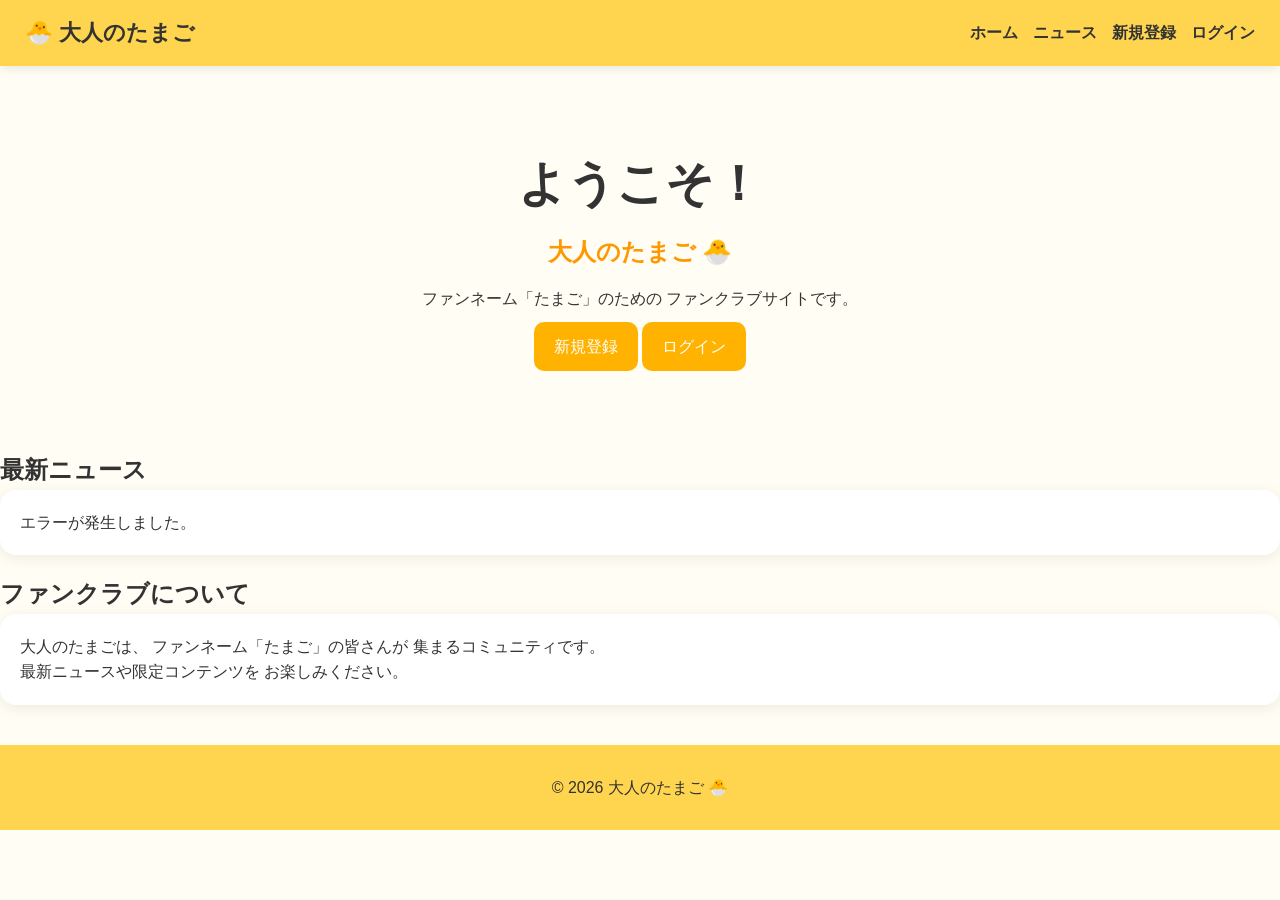
<file: index.html>
<!DOCTYPE html>

<html lang="ja">
<head>
    <meta charset="UTF-8">
    <meta name="viewport" content="width=device-width, initial-scale=1.0">
    <title>大人のたまご 🐣</title>
    <link rel="stylesheet" href="style.css">


</head>
<body>

<header class="header">


<div class="logo">
    🐣 大人のたまご
</div>

<button class="menu-btn" onclick="toggleMenu()">
    ☰
</button>

<nav class="nav" id="nav">
    <a href="index.html">ホーム</a>
    <a href="news.html">ニュース</a>
    <a href="register.html">新規登録</a>
    <a href="login.html">ログイン</a>
</nav>


</header>

<section class="hero">


<h1>ようこそ！</h1>

<h2>大人のたまご 🐣</h2>

<p>
    ファンネーム「たまご」のための
    ファンクラブサイトです。
</p>

<div class="hero-buttons">

    <a href="register.html" class="btn">
        新規登録
    </a>

    <a href="login.html" class="btn">
        ログイン
    </a>

</div>


</section>

<section class="news-section">


<h2>最新ニュース</h2>

<div id="latestNews">

    <div class="loading">
        ニュースを読み込み中...
    </div>

</div>


</section>

<section class="about-section">


<h2>ファンクラブについて</h2>

<div class="card">

    <p>
        大人のたまごは、
        ファンネーム「たまご」の皆さんが
        集まるコミュニティです。
    </p>

    <p>
        最新ニュースや限定コンテンツを
        お楽しみください。
    </p>

</div>


</section>

<footer>


<p>
    © 2026 大人のたまご 🐣
</p>


</footer>

<script src="main.js"></script>

<script>

loadLatestNews();

</script>

</body>
</html>
</file>
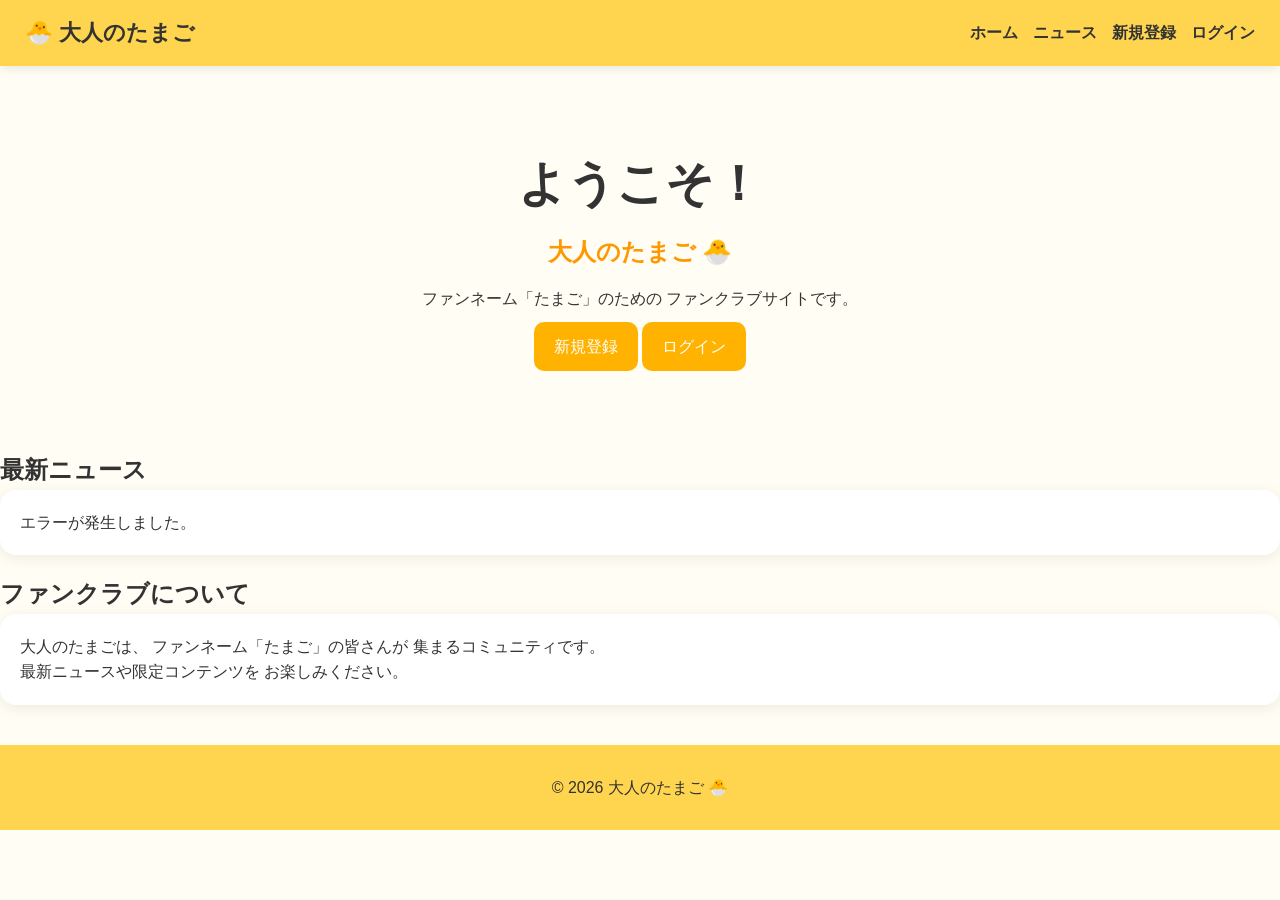
<file: admin.html>
<!DOCTYPE html>
<html lang="ja">
<head>
<meta charset="UTF-8">
<meta name="viewport" content="width=device-width, initial-scale=1.0">
<title>管理画面 | 大人のたまご 🐣</title>

<link rel="stylesheet" href="style.css">
</head>
<body>

<header class="header">

<div class="logo">
🐣 大人のたまご
</div>

<button class="menu-btn" onclick="toggleMenu()">
☰
</button>

<nav class="nav" id="nav">
<a href="index.html">ホーム</a>
<a href="news.html">ニュース</a>
<a href="member.html">マイページ</a>
</nav>

</header>

<main class="container">

<div class="card">

<h1>ニュース投稿</h1>

<input
type="text"
id="title"
placeholder="タイトル">

<input
type="text"
id="category"
placeholder="カテゴリ">

<input
type="text"
id="image"
placeholder="画像URL（任意）">

<textarea
id="content"
placeholder="本文"></textarea>

<button
class="btn"
onclick="createNews()">
投稿する
</button>

</div>

<div class="card">

<h2>投稿済みニュース</h2>

<div id="newsList">
読み込み中...
</div>

</div>

</main>

<script src="main.js"></script>

<script>

const user =
JSON.parse(
localStorage.getItem("user")
);

if(
!user ||
user.role !== "admin"
){
alert("管理者専用ページです");
location.href = "index.html";
}

loadAdminNews();

async function createNews(){

const title =
document.getElementById("title").value.trim();

const category =
document.getElementById("category").value.trim();

const image =
document.getElementById("image").value.trim();

const content =
document.getElementById("content").value.trim();

if(
!title ||
!category ||
!content
){
alert("必須項目を入力してください");
return;
}

try{

const response =
await fetch(

GAS_URL +

"?action=createNews" +

"&title=" +
encodeURIComponent(title) +

"&category=" +
encodeURIComponent(category) +

"&image=" +
encodeURIComponent(image) +

"&content=" +
encodeURIComponent(content)

);

const result =
await response.json();

if(result.success){

alert("投稿しました");

document.getElementById("title").value="";
document.getElementById("category").value="";
document.getElementById("image").value="";
document.getElementById("content").value="";

loadAdminNews();

}else{

alert("投稿失敗");

}

}catch(error){

console.error(error);

alert("通信エラー");

}

}

async function loadAdminNews(){

const container =
document.getElementById(
"newsList"
);

try{

const response =
await fetch(
GAS_URL +
"?action=newsList"
);

const result =
await response.json();

if(!result.success){

container.innerHTML =
"ニュース取得失敗";

return;

}

if(result.news.length === 0){

container.innerHTML =
"<p>ニュースはありません。</p>";

return;

}

let html = "";

result.news.forEach(news=>{

html += `

<div class="card">

<h3>${news.title}</h3>

<p>
カテゴリ:
${news.category}
</p>

<button
class="btn"
onclick="deleteNews('${news.id}')">
削除
</button>

</div>

`;

});

container.innerHTML =
html;

}catch(error){

console.error(error);

container.innerHTML =
"取得エラー";

}

}

async function deleteNews(id){

if(
!confirm("削除しますか？")
){
return;
}

try{

const response =
await fetch(

GAS_URL +

"?action=deleteNews&id=" +

encodeURIComponent(id)

);

const result =
await response.json();

if(result.success){

alert("削除しました");

loadAdminNews();

}else{

alert("削除失敗");

}

}catch(error){

console.error(error);

alert("通信エラー");

}

}

</script>

</body>
</html>
</file>
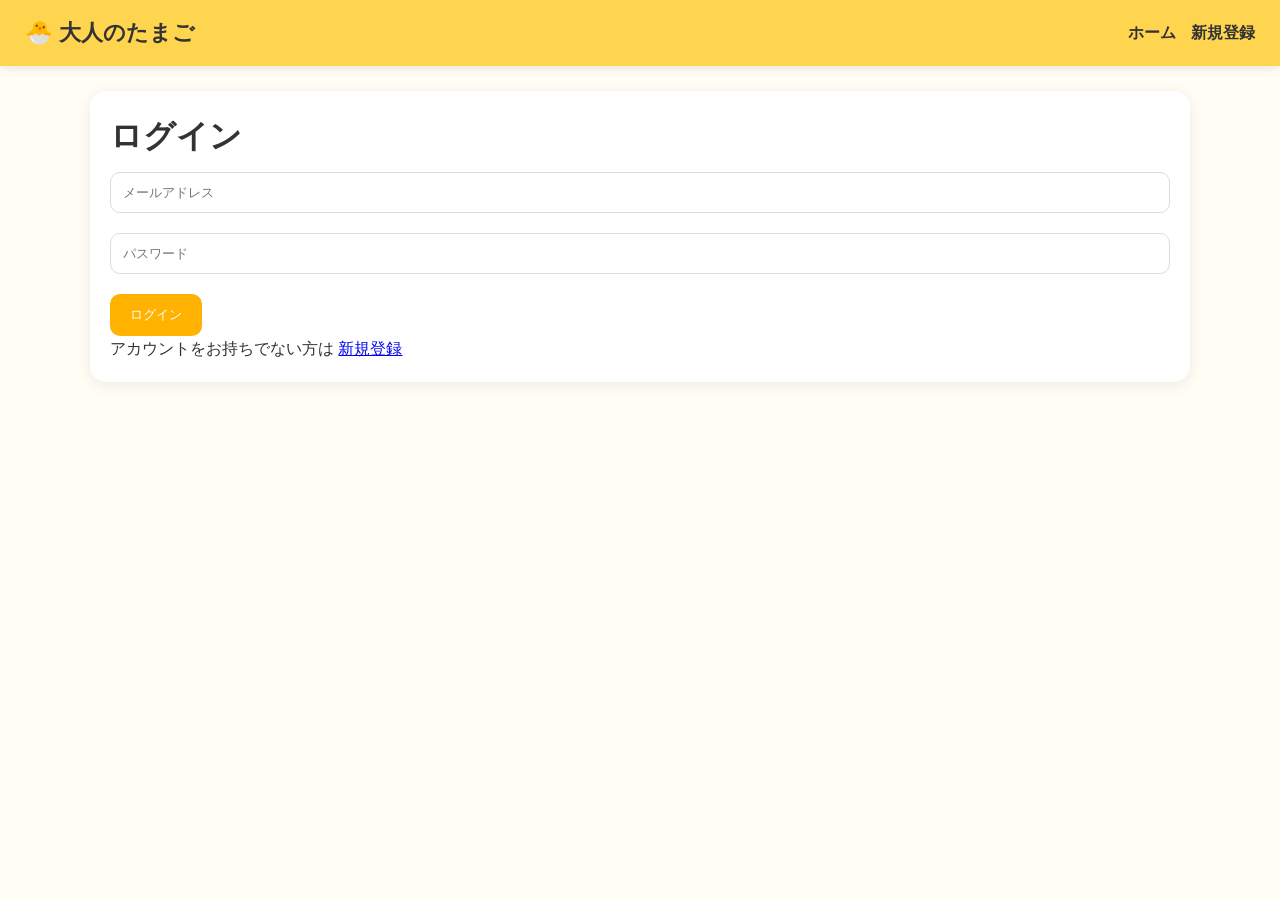
<file: login.html>
<!DOCTYPE html>

<html lang="ja">
<head>
<meta charset="UTF-8">
<meta name="viewport" content="width=device-width, initial-scale=1.0">
<title>ログイン | 大人のたまご 🐣</title>

<link rel="stylesheet" href="style.css">
</head>
<body>

<header class="header">


<div class="logo">
    🐣 大人のたまご
</div>

<nav class="nav">
    <a href="index.html">ホーム</a>
    <a href="register.html">新規登録</a>
</nav>


</header>

<main class="container">


<div class="card login-card">

    <h1>ログイン</h1>

    <input
        type="email"
        id="email"
        placeholder="メールアドレス"
    >

    <input
        type="password"
        id="password"
        placeholder="パスワード"
    >

    <button
        class="btn"
        onclick="login()"
    >
        ログイン
    </button>

    <p>
        アカウントをお持ちでない方は
        <a href="register.html">
            新規登録
        </a>
    </p>

</div>


</main>

<script src="main.js"></script>

<script>

async function login(){

    const email =
        document.getElementById("email").value;

    const password =
        document.getElementById("password").value;

    if(
        !email ||
        !password
    ){
        alert("入力してください");
        return;
    }

    const response =
        await fetch(
            GAS_URL +
            "?action=login" +
            "&email=" +
            encodeURIComponent(email) +
            "&password=" +
            encodeURIComponent(password)
        );

    const result =
        await response.json();

    if(result.success){

        localStorage.setItem(
            "user",
            JSON.stringify(result)
        );

        alert("ログイン成功");

        location.href =
            "member.html";

    }else{

        alert(
            result.message
        );

    }

}

</script>

<script src="main.js"></script>

</body>
</html>
</file>
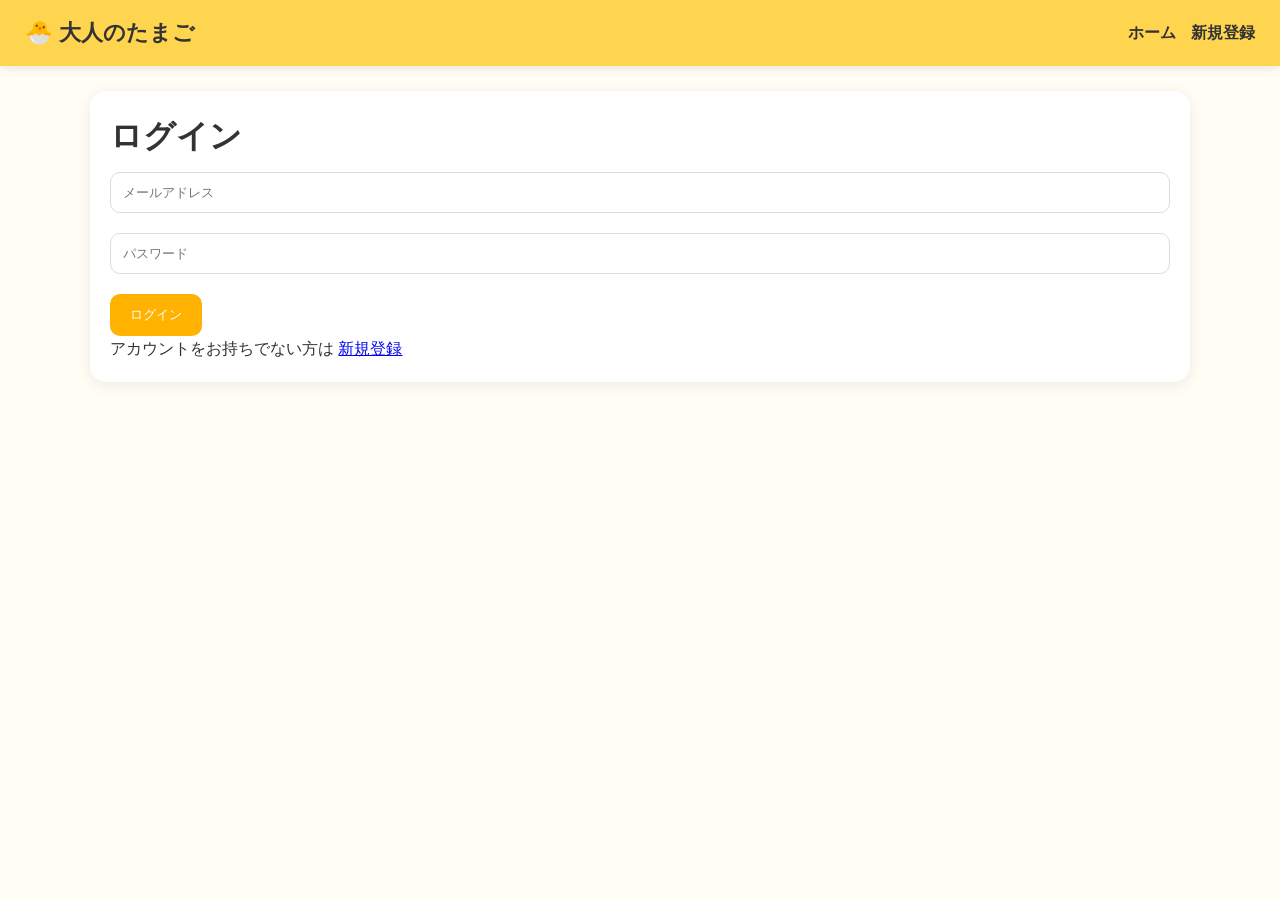
<file: member.html>
<!DOCTYPE html>

<html lang="ja">
<head>
<meta charset="UTF-8">
<meta name="viewport" content="width=device-width, initial-scale=1.0">
<title>マイページ | 大人のたまご 🐣</title>

<link rel="stylesheet" href="style.css">
</head>
<body>

<header class="header">


<div class="logo">
    🐣 大人のたまご
</div>

<nav class="nav">
    <a href="index.html">ホーム</a>
    <a href="news.html">ニュース</a>
</nav>


</header>

<main class="container">


<div class="card">

    <h1>
        ようこそ！
    </h1>

    <h2 id="userName">
        読み込み中...
    </h2>

    <p id="userEmail">
    </p>

    <p id="userRole">
    </p>

</div>

<div class="card">

    <h2>
        会員メニュー
    </h2>

    <a
        href="news.html"
        class="btn"
    >
        ニュースを見る
    </a>

    <button
        id="adminBtn"
        class="btn"
        style="display:none;"
        onclick="location.href='admin.html'"
    >
        管理画面
    </button>

    <button
        class="btn logout-btn"
        onclick="logout()"
    >
        ログアウト
    </button>

</div>


</main>

<script>

const user =
JSON.parse(
localStorage.getItem("user")
);

if(!user){

    location.href =
    "login.html";

}

document.getElementById(
"userName"
).textContent =
user.name + " さん";

document.getElementById(
"userEmail"
).textContent =
"メール: " + user.email;

document.getElementById(
"userRole"
).textContent =
"権限: " + user.role;

if(
user.role === "admin"
){

    document.getElementById(
    "adminBtn"
    ).style.display =
    "inline-block";

}

function logout(){

    localStorage.removeItem(
    "user"
    );

    location.href =
    "index.html";

}

</script>

</body>
</html>
</file>
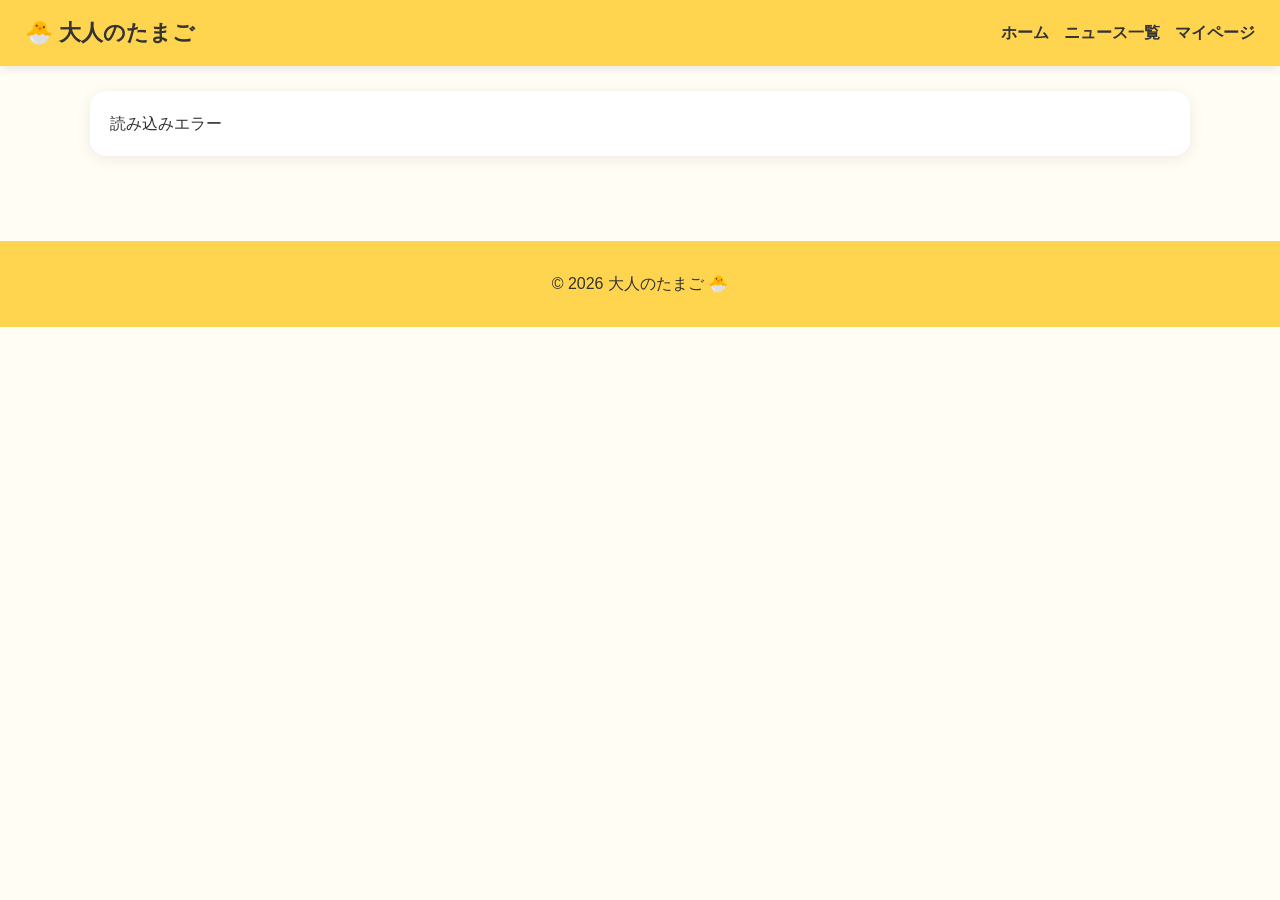
<file: news-detail.html>
<!DOCTYPE html>

<html lang="ja">
<head>
<meta charset="UTF-8">
<meta name="viewport" content="width=device-width, initial-scale=1.0">
<title>ニュース詳細 | 大人のたまご 🐣</title>

<link rel="stylesheet" href="style.css">
</head>
<body>

<header class="header">

<div class="logo">
🐣 大人のたまご
</div>

<button class="menu-btn" onclick="toggleMenu()">
☰
</button>

<nav class="nav" id="nav">
<a href="index.html">ホーム</a>
<a href="news.html">ニュース一覧</a>
<a href="member.html">マイページ</a>
</nav>

</header>

<main class="container">

<div id="newsDetail">

<div class="card">
読み込み中...
</div>

</div>

</main>

<footer>
© 2026 大人のたまご 🐣
</footer>

<script src="main.js"></script>

<script>

const params =
new URLSearchParams(
location.search
);

const newsId =
params.get("id");

loadNewsDetail();

async function loadNewsDetail(){

    const container =
    document.getElementById(
    "newsDetail"
    );

    try{

        const response =
        await fetch(
            GAS_URL +
            "?action=newsDetail&id=" +
            newsId
        );

        const result =
        await response.json();

        if(!result.success){

            container.innerHTML =
            `
            <div class="card">
            ニュースが見つかりません。
            </div>
            `;

            return;

        }

        const news =
        result.news;

        container.innerHTML =
        `
        <div class="card">

            <span class="category">
                ${news.category}
            </span>

            <h1>
                ${news.title}
            </h1>

            ${
                news.image
                ?
                `<img
                src="${news.image}"
                class="news-image">`
                :
                ""
            }

            <p style="margin-top:15px;">
                ${news.content.replace(/\n/g,"<br>")}
            </p>

            <br>

            <a
            href="news.html"
            class="btn">
            ニュース一覧へ戻る
            </a>

        </div>
        `;

    }catch(error){

        console.error(error);

        container.innerHTML =
        `
        <div class="card">
        読み込みエラー
        </div>
        `;

    }

}

</script>

</body>
</html>
</file>
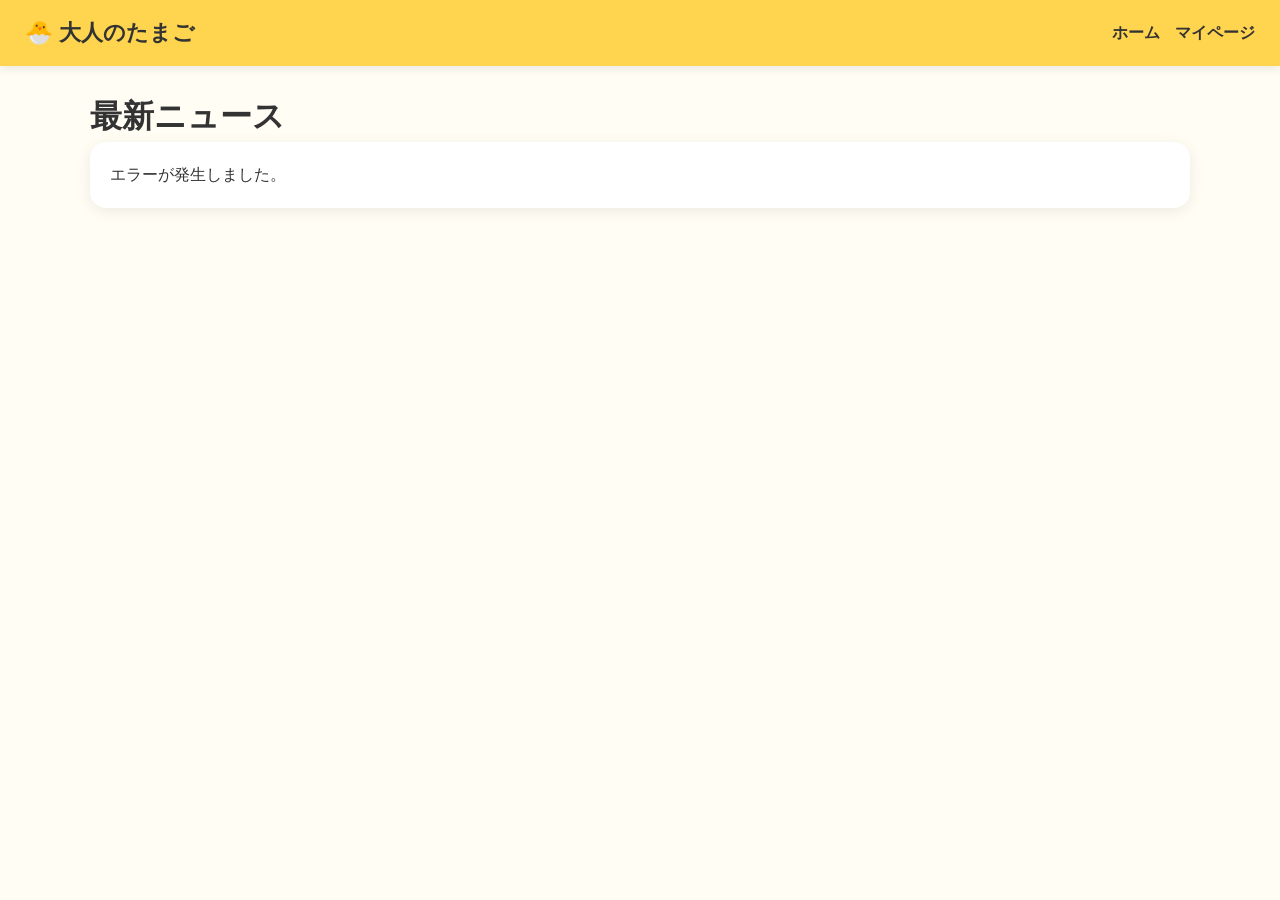
<file: news.html>
<!DOCTYPE html>

<html lang="ja">
<head>
<meta charset="UTF-8">
<meta name="viewport" content="width=device-width, initial-scale=1.0">
<title>ニュース | 大人のたまご 🐣</title>

<link rel="stylesheet" href="style.css">
</head>
<body>

<header class="header">


<div class="logo">
    🐣 大人のたまご
</div>

<nav class="nav">
    <a href="index.html">ホーム</a>
    <a href="member.html">マイページ</a>
</nav>


</header>

<main class="container">


<h1>最新ニュース</h1>

<div id="newsContainer">

    <div class="card">
        読み込み中...
    </div>

</div>


</main>

<script src="main.js"></script>

<script>

loadNews();

async function loadNews(){

    const container =
    document.getElementById(
    "newsContainer"
    );

    try{

        const response =
        await fetch(
            GAS_URL +
            "?action=newsList"
        );

        const result =
        await response.json();

        if(
            !result.success
        ){

            container.innerHTML =
            "<div class='card'>ニュース取得失敗</div>";

            return;

        }

        let html = "";

        result.news.forEach(news => {

            html += `
            <div class="card news-card">

                ${
                    news.image
                    ?
                    `<img src="${news.image}" class="news-image">`
                    :
                    ""
                }

                <span class="category">
                    ${news.category}
                </span>

                <h2>
                    ${news.title}
                </h2>

                <p>
                    ${
                        news.content.length > 80
                        ?
                        news.content.substring(0,80) + "..."
                        :
                        news.content
                    }
                </p>

                <a
                class="btn"
                href="news-detail.html?id=${news.id}">
                詳細を見る
                </a>

            </div>
            `;

        });

        if(
            result.news.length === 0
        ){

            html =
            "<div class='card'>ニュースはまだありません。</div>";

        }

        container.innerHTML =
        html;

    }catch(error){

        container.innerHTML =
        "<div class='card'>エラーが発生しました。</div>";

        console.error(error);

    }

}

</script>

</body>
</html>
</file>
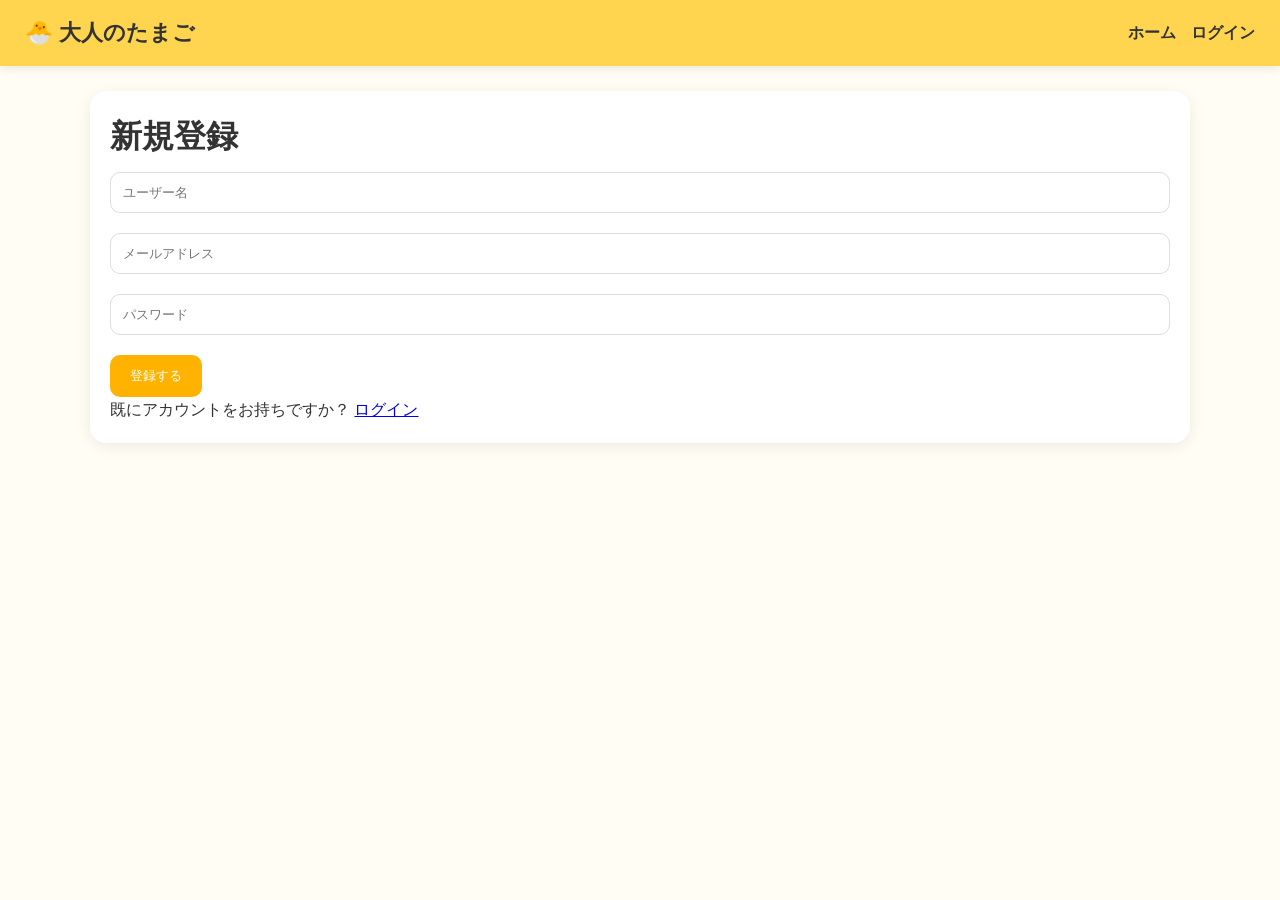
<file: register.html>
<!DOCTYPE html>

<html lang="ja">
<head>
<meta charset="UTF-8">
<meta name="viewport" content="width=device-width, initial-scale=1.0">
<title>新規登録 | 大人のたまご 🐣</title>

<link rel="stylesheet" href="style.css">
</head>
<body>

<header class="header">

<div class="logo">
🐣 大人のたまご
</div>

<button class="menu-btn" onclick="toggleMenu()">
☰
</button>

<nav class="nav" id="nav">
<a href="index.html">ホーム</a>
<a href="login.html">ログイン</a>
</nav>

</header>

<main class="container">

<div class="card">

<h1>新規登録</h1>

<input
type="text"
id="name"
placeholder="ユーザー名">

<input
type="email"
id="email"
placeholder="メールアドレス">

<input
type="password"
id="password"
placeholder="パスワード">

<button
class="btn"
onclick="registerUser()">
登録する </button>

<p>
既にアカウントをお持ちですか？
<a href="login.html">
ログイン
</a>
</p>

</div>

</main>

<script src="main.js"></script>

<script>

async function registerUser(){

const name =
document.getElementById("name").value.trim();

const email =
document.getElementById("email").value.trim();

const password =
document.getElementById("password").value.trim();

if(
!name ||
!email ||
!password
){
alert("すべて入力してください");
return;
}

try{

const url =
GAS_URL +
"?action=register" +
"&name=" +
encodeURIComponent(name) +
"&email=" +
encodeURIComponent(email) +
"&password=" +
encodeURIComponent(password);

const response =
await fetch(url);

const result =
await response.json();

if(result.success){

alert("登録完了");

location.href =
"login.html";

}else{

alert(result.message);

}

}catch(error){

console.error(error);

alert(
"通信エラー"
);

}

}

</script>

</body>
</html>
</file>
<file: style.css>
/* =========================
大人のたまご 🐣
========================= */

*{
margin:0;
padding:0;
box-sizing:border-box;
}

body{
font-family:
"Yu Gothic",
"Meiryo",
sans-serif;


background:#fffdf4;
color:#333;
line-height:1.6;


}

/* =========================
HEADER
========================= */

.header{


background:#ffd54f;

display:flex;
justify-content:space-between;
align-items:center;

padding:15px 25px;

position:sticky;
top:0;

z-index:999;

box-shadow:
0 2px 10px rgba(0,0,0,.1);


}

.logo{


font-size:1.4rem;
font-weight:bold;


}

.nav{


display:flex;
gap:15px;


}

.nav a{


text-decoration:none;

color:#333;

font-weight:bold;


}

/* =========================
HERO
========================= */

.hero{


text-align:center;

padding:80px 20px;


}

.hero h1{


font-size:3rem;
margin-bottom:10px;


}

.hero h2{


color:#ff9800;

margin-bottom:15px;


}

.hero p{


max-width:700px;

margin:auto;


}

/* =========================
BUTTON
========================= */

.btn{


display:inline-block;

margin-top:10px;

background:#ffb300;

color:white;

text-decoration:none;

border:none;

border-radius:10px;

padding:12px 20px;

cursor:pointer;

transition:.2s;


}

.btn:hover{


transform:translateY(-2px);

opacity:.9;


}

/* =========================
CONTAINER
========================= */

.container{


width:min(1100px,95%);

margin:auto;

padding:25px 0;


}

/* =========================
CARD
========================= */

.card{


background:white;

padding:20px;

border-radius:16px;

margin-bottom:20px;

box-shadow:
0 3px 15px rgba(0,0,0,.08);


}

/* =========================
NEWS
========================= */

.news-card h2{


margin:10px 0;


}

.news-image{


width:100%;

border-radius:12px;

margin-bottom:10px;


}

.category{


background:#fff3cd;

color:#856404;

padding:5px 10px;

border-radius:999px;

font-size:.85rem;


}

/* =========================
FORM
========================= */

input,
textarea{


width:100%;

padding:12px;

margin:10px 0;

border:1px solid #ddd;

border-radius:10px;


}

textarea{


resize:vertical;

min-height:150px;


}

/* =========================
FOOTER
========================= */

footer{


text-align:center;

padding:30px;

background:#ffd54f;

margin-top:40px;


}

/* =========================
MOBILE
========================= */

@media(max-width:768px){


.header{

    flex-direction:column;

    gap:10px;
}

.nav{

    flex-wrap:wrap;
    justify-content:center;
}

.hero h1{

    font-size:2rem;
}


}

.menu-btn{
    display:none;
}

.nav{
    display:flex;
    gap:15px;
}

@media (max-width:768px){

    .menu-btn{
        display:block;
    }

    .nav{
        display:none;
        flex-direction:column;
    }

    .nav.show{
        display:flex;
    }

}
</file>
